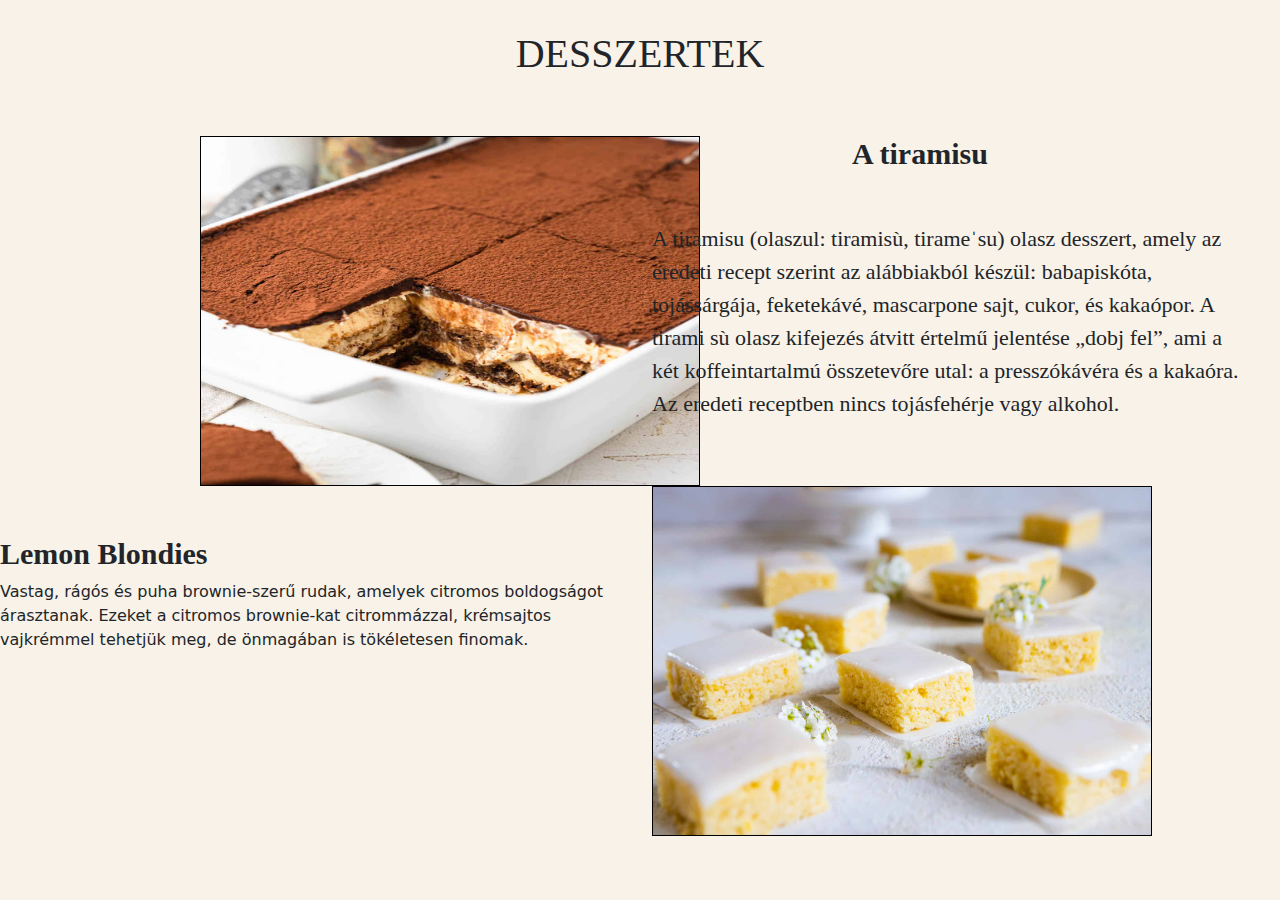
<file: desszert.html>
<!DOCTYPE html>
<html lang="hu">
    <head>
    <meta charset="UTF-8">
    <meta name="viewport" content="width=device-width, initial-scale=1.0">
    <link rel="stylesheet" href="bootstrap.css">
    <link rel="stylesheet" href="bootstrap.bundle.js">
    <link rel="stylesheet" href="desszertstyle.css">
    <title>Desszert</title>
</head>
<body>
        <div class="title">
        <h1>DESSZERTEK</h1>
        </div>
        <div class="row">
            <div class="col-sm-6"><img src="12001200-2.jpg" class="kepek">
            
            <div><h1 class="nagy-szoveg">Lemon Blondies</h1>Vastag, rágós és puha brownie-szerű rudak, amelyek citromos boldogságot árasztanak. Ezeket a citromos brownie-kat citrommázzal, krémsajtos vajkrémmel tehetjük meg, de önmagában is tökéletesen finomak.</div>
            </div>






            <div class="col-sm-6"><h1 class="nagy-szoveg1">A tiramisu</h1> <p class="szoveg">A tiramisu (olaszul: tiramisù, tirameˈsu) olasz desszert, amely az eredeti recept szerint az alábbiakból készül: babapiskóta, tojássárgája, feketekávé, mascarpone sajt, cukor, és kakaópor. A tirami sù olasz kifejezés átvitt értelmű jelentése „dobj fel”, ami a két koffeintartalmú összetevőre utal: a presszókávéra és a kakaóra. Az eredeti receptben nincs tojásfehérje vagy alkohol.</p>
                <img src="Lemon-Blondies-Thumbnail-scaled.jpg" class="kep-jobb">
            </div>
        </div>


</body>
</html>
</file>
<file: desszertstyle.css>
body{
    background-color: #f8f2e8;    
}

.title{
    text-align: center;
    font-size: 60px;
    padding-top: 30px;
    font-family: century;
    
}

.kepek{
    width: 500px;
    height: 350px;
    margin-left: 200px;
    margin-top: 50px;
    border: 1px black solid;
    
}

.szoveg{
    margin-top: 50px;
    padding-right: 30px;
    font-size: 22px;
    font-family: century;
}

.nagy-szoveg{
    font-size: 30px;
    margin-top: 50px;
    font-family: century;
    font-weight: bold;
}

.kep-jobb{
    width: 500px;
    height: 350px;
    margin-right: 50px;
    margin-top: 50px;
    border: 1px black solid;
}

.nagy-szoveg1{
    font-size: 30px;
    margin-top: 50px;
    font-family: century;
    font-weight: bold;
    margin-left: 200px;
}
</file>
